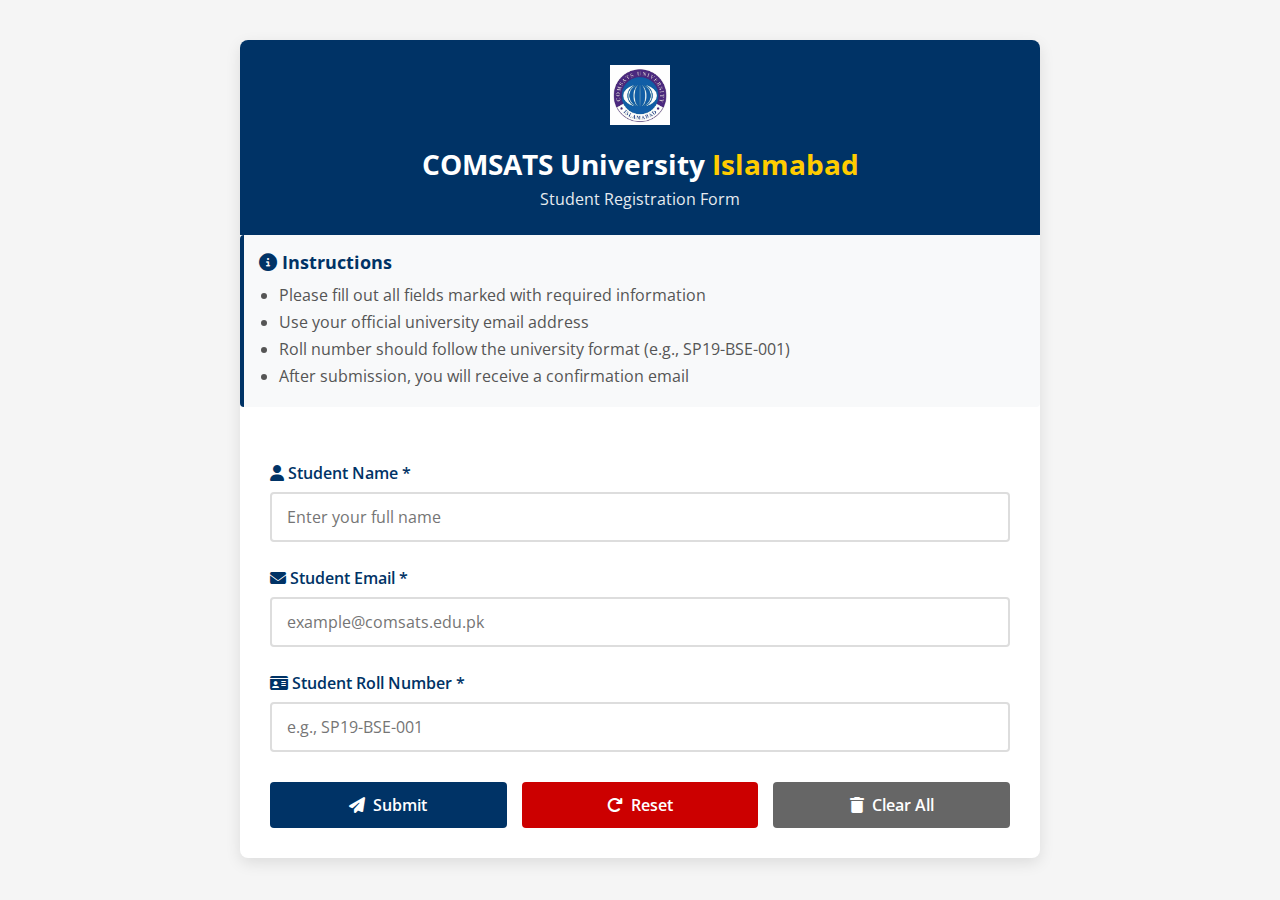
<file: student.html>
<!DOCTYPE html>
<html lang="en">
<head>
    <meta charset="UTF-8">
    <meta name="viewport" content="width=device-width, initial-scale=1.0">
    <title>COMSATS University Islamabad - Student Registration</title>
    <link rel="stylesheet" href="https://cdnjs.cloudflare.com/ajax/libs/font-awesome/6.4.0/css/all.min.css">
    <link href="https://fonts.googleapis.com/css2?family=Open+Sans:wght@300;400;600;700&display=swap" rel="stylesheet">

    <link rel="stylesheet" href="style.css">
</head>
<body>
    <div class="container">
        <!-- Form Header -->
        <div class="form-header">
            <img src="images/comLogo.png" alt="COMSATS Logo" class="logo">
            <h1>COMSATS University <span>Islamabad</span></h1>
            <p>Student Registration Form</p>
        </div>

        <!-- Form Instructions -->
        <div class="form-instructions">
            <h3><i class="fas fa-info-circle"></i> Instructions</h3>
            <ul>
                <li>Please fill out all fields marked with required information</li>
                <li>Use your official university email address</li>
                <li>Roll number should follow the university format (e.g., SP19-BSE-001)</li>
                <li>After submission, you will receive a confirmation email</li>
            </ul>
        </div>

        <!-- Student Form -->
        <form class="student-form" id="studentForm" method="POST" action="save_student.php">

            <!-- Student Name -->
            <div class="form-group">
                <label for="studentName">
                    <i class="fas fa-user"></i> Student Name *
                </label>
                <input type="text" id="studentName" name="studentName" placeholder="Enter your full name" required>
                <div class="error-message" id="nameError">Please enter a valid name (minimum 3 characters)</div>
            </div>

            <!-- Student Email -->
            <div class="form-group">
                <label for="studentEmail">
                    <i class="fas fa-envelope"></i> Student Email *
                </label>
                <input type="email" id="studentEmail" name="studentEmail" placeholder="example@comsats.edu.pk" required>
                <div class="error-message" id="emailError">Please enter a valid email address</div>
            </div>

            <!-- Student Roll Number -->
            <div class="form-group">
                <label for="rollNumber">
                    <i class="fas fa-id-card"></i> Student Roll Number *
                </label>
                <input type="text" id="rollNumber" name="rollNumber" placeholder="e.g., SP19-BSE-001" required>
                <div class="error-message" id="rollError">Please enter a valid roll number</div>
            </div>

            <!-- Success Message -->
            <div class="success-message" id="successMessage">
                <i class="fas fa-check-circle"></i> 
                <strong>Registration Successful!</strong> Your information has been submitted successfully.
            </div>

            <!-- Form Buttons -->
            <div class="form-buttons">
                <button type="submit" class="btn btn-submit">
                    <i class="fas fa-paper-plane"></i> Submit
                </button>
                <button type="reset" class="btn btn-reset">
                    <i class="fas fa-redo"></i> Reset
                </button>
                <button type="button" class="btn btn-clear" id="clearBtn">
                    <i class="fas fa-trash"></i> Clear All
                </button>
            </div>
        </form>
    </div>

    <script>
        // Form Elements
        const studentForm = document.getElementById('studentForm');
        const studentName = document.getElementById('studentName');
        const studentEmail = document.getElementById('studentEmail');
        const rollNumber = document.getElementById('rollNumber');
        const clearBtn = document.getElementById('clearBtn');
        const successMessage = document.getElementById('successMessage');
        
        // Error Elements
        const nameError = document.getElementById('nameError');
        const emailError = document.getElementById('emailError');
        const rollError = document.getElementById('rollError');

        // Validation Functions
        function validateName() {
            const name = studentName.value.trim();
            if (name.length < 3) {
                studentName.classList.add('error');
                nameError.style.display = 'block';
                return false;
            }
            studentName.classList.remove('error');
            nameError.style.display = 'none';
            return true;
        }

        function validateEmail() {
            const email = studentEmail.value.trim();
            const emailPattern = /^[^\s@]+@[^\s@]+\.[^\s@]+$/;
            
            if (!emailPattern.test(email)) {
                studentEmail.classList.add('error');
                emailError.style.display = 'block';
                return false;
            }
            studentEmail.classList.remove('error');
            emailError.style.display = 'none';
            return true;
        }

        function validateRollNumber() {
            const roll = rollNumber.value.trim();
            // Basic roll number validation (can be customized based on actual format)
            if (roll.length < 5) {
                rollNumber.classList.add('error');
                rollError.style.display = 'block';
                return false;
            }
            rollNumber.classList.remove('error');
            rollError.style.display = 'none';
            return true;
        }

        // Event Listeners for Real-time Validation
        studentName.addEventListener('blur', validateName);
        studentEmail.addEventListener('blur', validateEmail);
        rollNumber.addEventListener('blur', validateRollNumber);

        // Clear All Button
        clearBtn.addEventListener('click', function() {
            if (confirm('Are you sure you want to clear all fields?')) {
                studentForm.reset();
                // Clear error states
                studentName.classList.remove('error');
                studentEmail.classList.remove('error');
                rollNumber.classList.remove('error');
                nameError.style.display = 'none';
                emailError.style.display = 'none';
                rollError.style.display = 'none';
                successMessage.classList.remove('show');
            }
        });

        // Form Submission
// Form Submission
studentForm.addEventListener('submit', function(e) {
    e.preventDefault();
    
    // Validate all fields
    const isNameValid = validateName();
    const isEmailValid = validateEmail();
    const isRollValid = validateRollNumber();
    
    if (isNameValid && isEmailValid && isRollValid) {
        // Prepare form data
        const formData = new FormData(studentForm);

        // Send data to PHP
        fetch('save_student.php', {
            method: 'POST',
            body: formData
        })
        .then(response => response.text())
        .then(data => {
            data = data.trim();
            if (data === "success") {
                successMessage.classList.add('show');
                studentForm.reset();
                setTimeout(() => successMessage.classList.remove('show'), 5000);
            } else {
                alert(data); // Show PHP error if any
            }
        })
        .catch(error => console.error('Error:', error));
    } else {
        // Scroll to first error
        if (!isNameValid) studentName.focus();
        else if (!isEmailValid) studentEmail.focus();
        else rollNumber.focus();
    }
});


        // Reset form event
        studentForm.addEventListener('reset', function() {
            // Clear error states on reset
            studentName.classList.remove('error');
            studentEmail.classList.remove('error');
            rollNumber.classList.remove('error');
            nameError.style.display = 'none';
            emailError.style.display = 'none';
            rollError.style.display = 'none';
            successMessage.classList.remove('show');
        });
    </script>
</body>
</html>
</file>
<file: style.css>
* {
            margin: 0;
            padding: 0;
            box-sizing: border-box;
            font-family: 'Open Sans', sans-serif;
        }

        body {
            background-color: #f5f5f5;
            color: #333;
        }

        .container {
            max-width: 800px;
            margin: 40px auto;
            background-color: white;
            border-radius: 8px;
            box-shadow: 0 5px 15px rgba(0,0,0,0.1);
            overflow: hidden;
        }

        /* Header Styles */
        .form-header {
            background-color: #003366;
            color: white;
            padding: 25px 30px;
            text-align: center;
        }

        .form-header h1 {
            font-size: 28px;
            margin-bottom: 5px;
            color: white;
        }

        .form-header h1 span {
            color: #ffcc00;
        }

        .form-header p {
            font-size: 16px;
            opacity: 0.9;
        }

        .form-header .logo {
            height: 60px;
            margin-bottom: 15px;
        }

        /* Form Styles */
        .student-form {
            padding: 30px;
        }

        .form-group {
            margin-bottom: 25px;
        }

        .form-group label {
            display: block;
            margin-bottom: 8px;
            font-weight: 600;
            color: #003366;
            font-size: 16px;
        }

        .form-group input {
            width: 100%;
            padding: 12px 15px;
            border: 2px solid #ddd;
            border-radius: 4px;
            font-size: 16px;
            transition: all 0.3s;
        }

        .form-group input:focus {
            border-color: #003366;
            outline: none;
            box-shadow: 0 0 0 3px rgba(0, 51, 102, 0.1);
        }

        .form-group input.error {
            border-color: #cc0000;
        }

        .error-message {
            color: #cc0000;
            font-size: 14px;
            margin-top: 5px;
            display: none;
        }

        /* Button Styles */
        .form-buttons {
            display: flex;
            gap: 15px;
            margin-top: 30px;
            flex-wrap: wrap;
        }

        .btn {
            padding: 12px 30px;
            border: none;
            border-radius: 4px;
            font-size: 16px;
            font-weight: 600;
            cursor: pointer;
            transition: all 0.3s;
            display: flex;
            align-items: center;
            justify-content: center;
            gap: 8px;
        }

        .btn-submit {
            background-color: #003366;
            color: white;
            flex: 1;
        }

        .btn-submit:hover {
            background-color: #002244;
            transform: translateY(-2px);
            box-shadow: 0 4px 8px rgba(0, 0, 0, 0.2);
        }

        .btn-reset {
            background-color: #cc0000;
            color: white;
            flex: 1;
        }

        .btn-reset:hover {
            background-color: #a30000;
            transform: translateY(-2px);
            box-shadow: 0 4px 8px rgba(0, 0, 0, 0.2);
        }

        .btn-clear {
            background-color: #666;
            color: white;
            flex: 1;
        }

        .btn-clear:hover {
            background-color: #555;
            transform: translateY(-2px);
            box-shadow: 0 4px 8px rgba(0, 0, 0, 0.2);
        }

        /* Success Message */
        .success-message {
            background-color: #d4edda;
            color: #155724;
            padding: 15px;
            border-radius: 4px;
            border: 1px solid #c3e6cb;
            margin-top: 20px;
            display: none;
            text-align: center;
        }

        .success-message.show {
            display: block;
            animation: fadeIn 0.5s;
        }

        @keyframes fadeIn {
            from { opacity: 0; }
            to { opacity: 1; }
        }

        /* Form Instructions */
        .form-instructions {
            background-color: #f8f9fa;
            padding: 15px;
            border-radius: 4px;
            margin-bottom: 25px;
            border-left: 4px solid #003366;
        }

        .form-instructions h3 {
            color: #003366;
            margin-bottom: 10px;
            font-size: 18px;
        }

        .form-instructions ul {
            padding-left: 20px;
            color: #555;
        }

        .form-instructions li {
            margin-bottom: 5px;
        }

        /* Responsive Styles */
        @media (max-width: 768px) {
            .container {
                margin: 20px;
            }
            
            .form-header {
                padding: 20px;
            }
            
            .form-header h1 {
                font-size: 24px;
            }
            
            .student-form {
                padding: 20px;
            }
            
            .form-buttons {
                flex-direction: column;
            }
            
            .btn {
                width: 100%;
            }
        }

        @media (max-width: 480px) {
            .form-header h1 {
                font-size: 22px;
            }
            
            .form-header .logo {
                height: 50px;
            }
            
            .form-group input {
                padding: 10px 12px;
            }
        }
</file>
